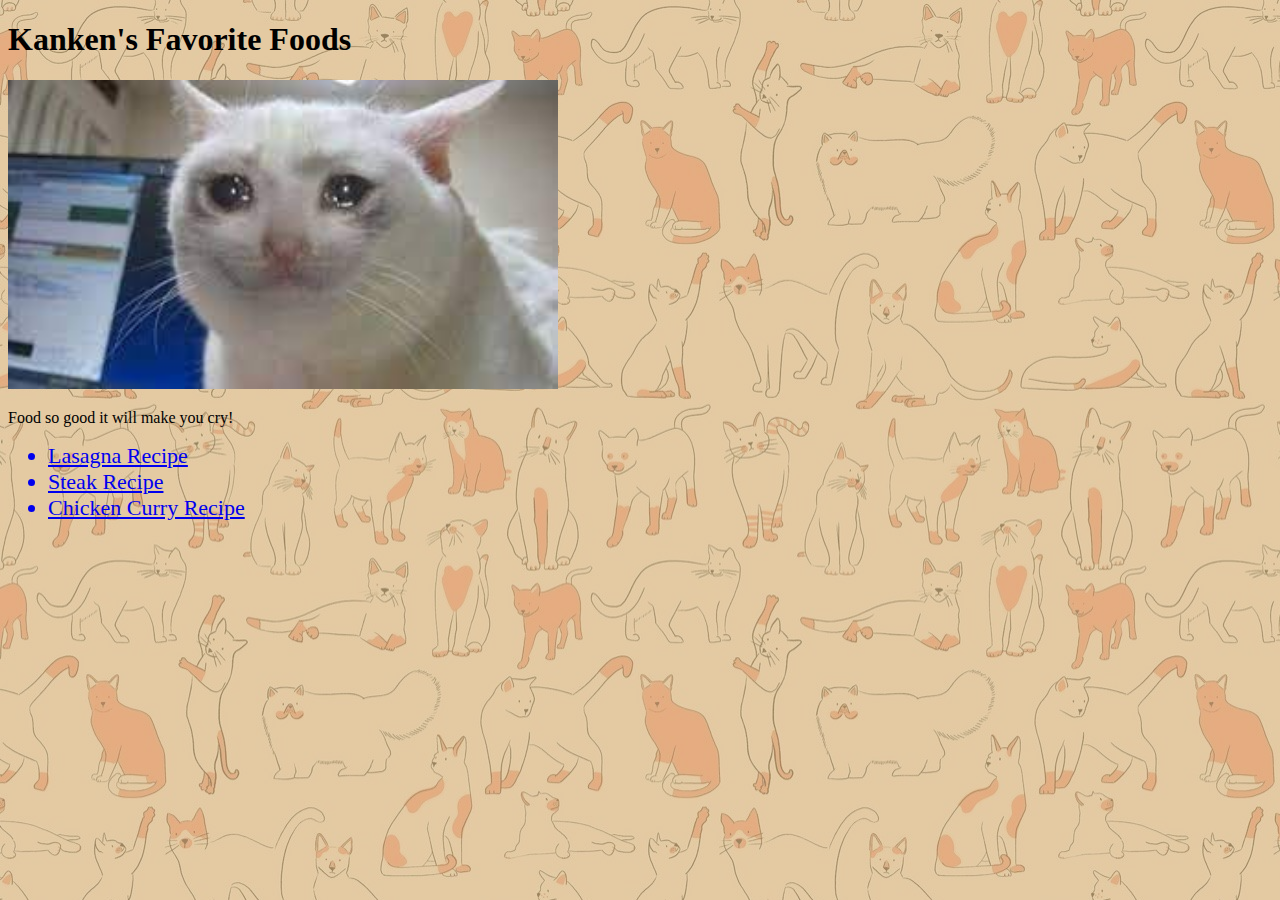
<file: index.html>
<!DOCTYPE html>

<html lang="en">
        <head>
            <meta charset="utf-8">
            <title>Kanken's Favorite Foods</title>
            <link rel="stylesheet" href="styles.css">
        </head>
    
        <body>
            
            <h1>Kanken's Favorite Foods</h1>
            <img class="main"src="images/cat.jpg" alt="Kanken the Cat">
            <p>Food so good it will make you cry!</p>
            <ul>
                <a href= "recipes/lasagna.html"><li>Lasagna Recipe</li></a>
                <a href= "recipes/steak.html"><li>Steak Recipe</li></a>
                <a href= "recipes/chicken-curry.html"><li>Chicken Curry Recipe</li></a>
            </div>
            </ul>
        </body>
        
</html>
</file>
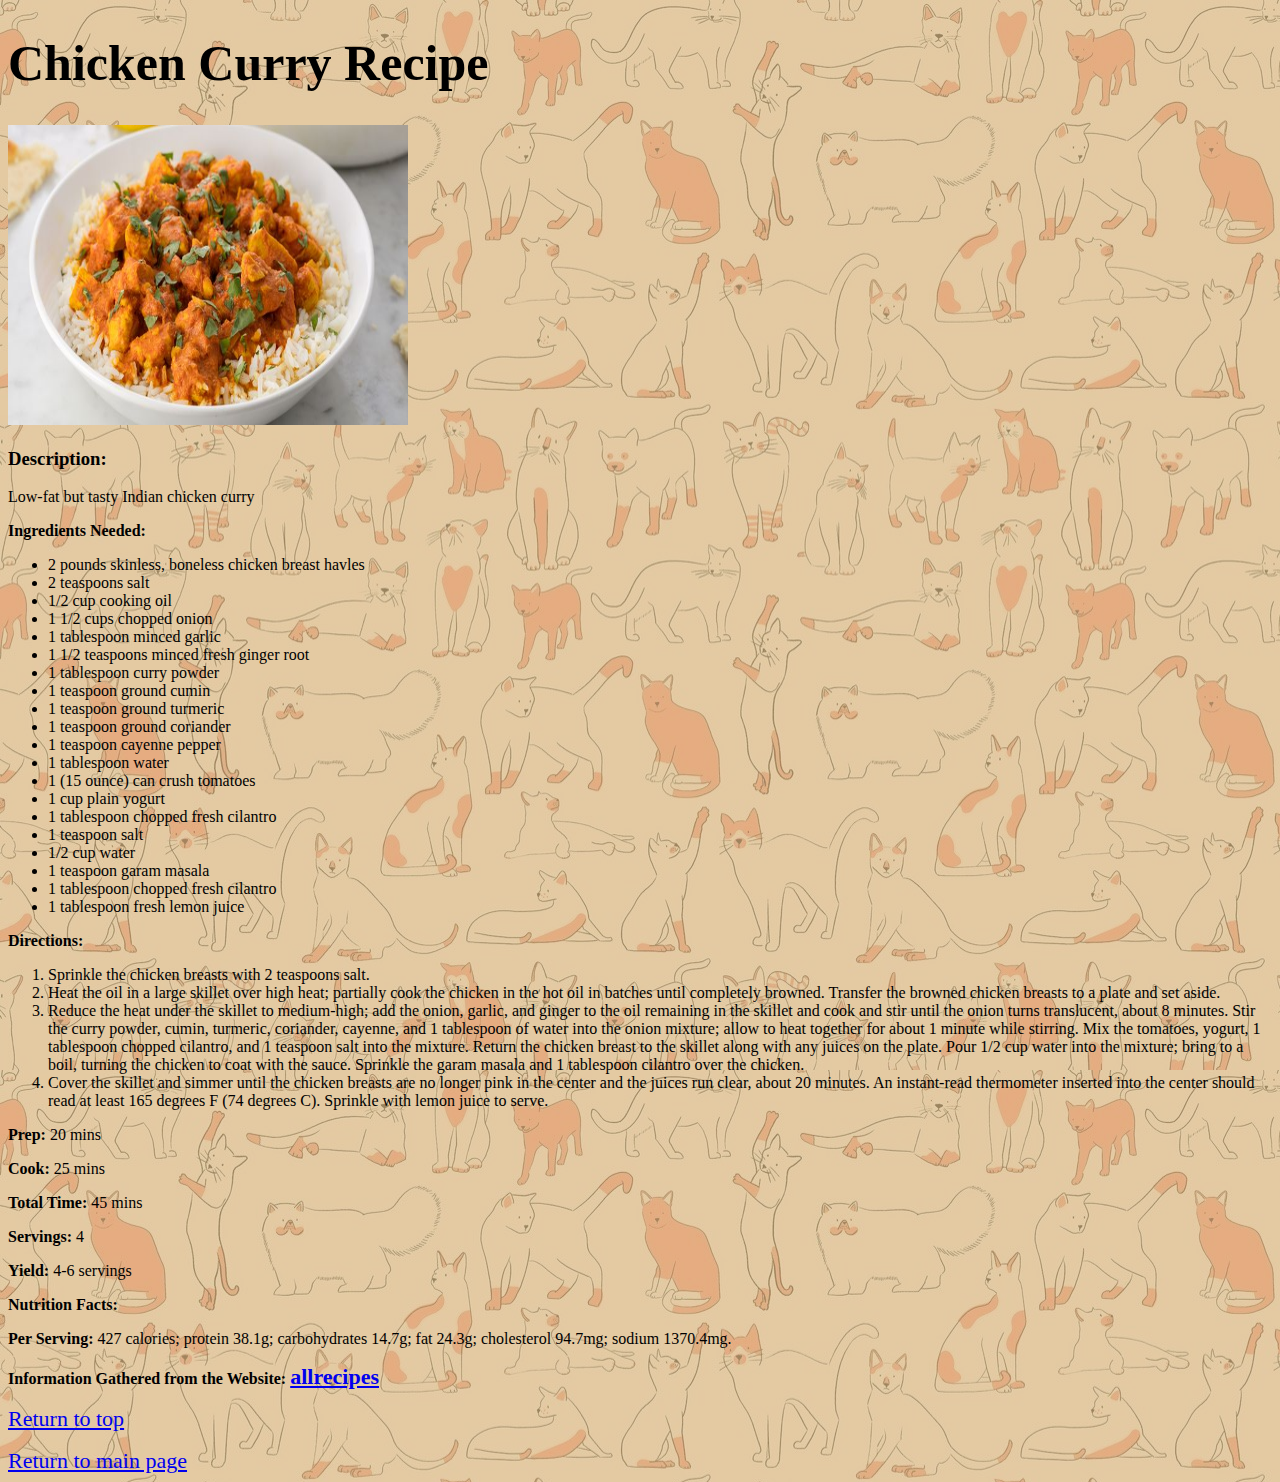
<file: recipes/chicken-curry.html>
<!DOCTYPE html>

<html lang="en">



    <head>
        <meta charset="utf-8">
        <title>Chicken Curry Recipe</title>
        <link rel="stylesheet" href="../styles.css">
    </head>

    <body>
        <h1 class="title" id="header">Chicken Curry Recipe</h1>
        <img class= "foodimg" src="../images/chicken-curry.jpg" alt="chicken curry image">
        <h3>Description:</h3>
        <p>Low-fat but tasty Indian chicken curry</p>
        <p><strong>Ingredients Needed:</strong></p>
        <ul>
            <li>2 pounds skinless, boneless chicken breast havles</li>
            <li>2 teaspoons salt</li>
            <li>1/2 cup cooking oil</li>
            <li>1 1/2 cups chopped onion</li>
            <li>1 tablespoon minced garlic</li>
            <li>1 1/2 teaspoons minced fresh ginger root</li>
            <li>1 tablespoon curry powder</li>
            <li>1 teaspoon ground cumin</li>
            <li>1 teaspoon ground turmeric</li>
            <li>1 teaspoon ground coriander</li>
            <li>1 teaspoon cayenne pepper</li>
            <li>1 tablespoon water</li>    
            <li>1 (15 ounce) can crush tomatoes</li>
            <li>1 cup plain yogurt</li>
            <li>1 tablespoon chopped fresh cilantro</li>
            <li>1 teaspoon salt</li>
            <li>1/2 cup water</li>
            <li>1 teaspoon garam masala</li>
            <li>1 tablespoon chopped fresh cilantro</li>
            <li>1 tablespoon fresh lemon juice</li>
        </ul>

        <p><strong>Directions:</strong></p>
        <ol>
            <li>Sprinkle the chicken breasts with 2 teaspoons salt.</li>
            <li>Heat the oil in a large skillet over high heat; partially cook the chicken in the hot oil in batches until completely browned. Transfer the browned chicken breasts to a plate and set aside.</li>
            <li>Reduce the heat under the skillet to medium-high; add the onion, garlic, and ginger to the oil remaining in the skillet and cook and stir until the onion turns translucent, about 8 minutes. Stir the curry powder, cumin, turmeric, coriander, cayenne, and 1 tablespoon of water into the onion mixture; allow to heat together for about 1 minute while stirring. Mix the tomatoes, yogurt, 1 tablespoon chopped cilantro, and 1 teaspoon salt into the mixture. Return the chicken breast to the skillet along with any juices on the plate. Pour 1/2 cup water into the mixture; bring to a boil, turning the chicken to coat with the sauce. Sprinkle the garam masala and 1 tablespoon cilantro over the chicken.</li>
            <li>Cover the skillet and simmer until the chicken breasts are no longer pink in the center and the juices run clear, about 20 minutes. An instant-read thermometer inserted into the center should read at least 165 degrees F (74 degrees C). Sprinkle with lemon juice to serve.</li>
        </ol>

        <p><strong>Prep: </strong> 20 mins</p>
        <p><strong>Cook: </strong> 25 mins</p>
        <p><strong>Total Time: </strong> 45 mins</p>
        <p><strong>Servings: </strong> 4</p>
        <p><strong>Yield: </strong> 4-6 servings</p>

        <p><strong>Nutrition Facts:</strong></p>
        <p><strong>Per Serving: </strong> 427 calories; protein 38.1g; carbohydrates 14.7g; fat 24.3g; cholesterol 94.7mg; sodium 1370.4mg.</p>
        <p><strong>Information Gathered from the Website: <a href="https://www.allrecipes.com/recipe/212721/indian-chicken-curry-murgh-kari/">allrecipes</a></strong></p>
        <a href="#header">Return to top</a>
        <p></p>
        <a href="../index.html">Return to main page</a>
    </body>
</html>
</file>
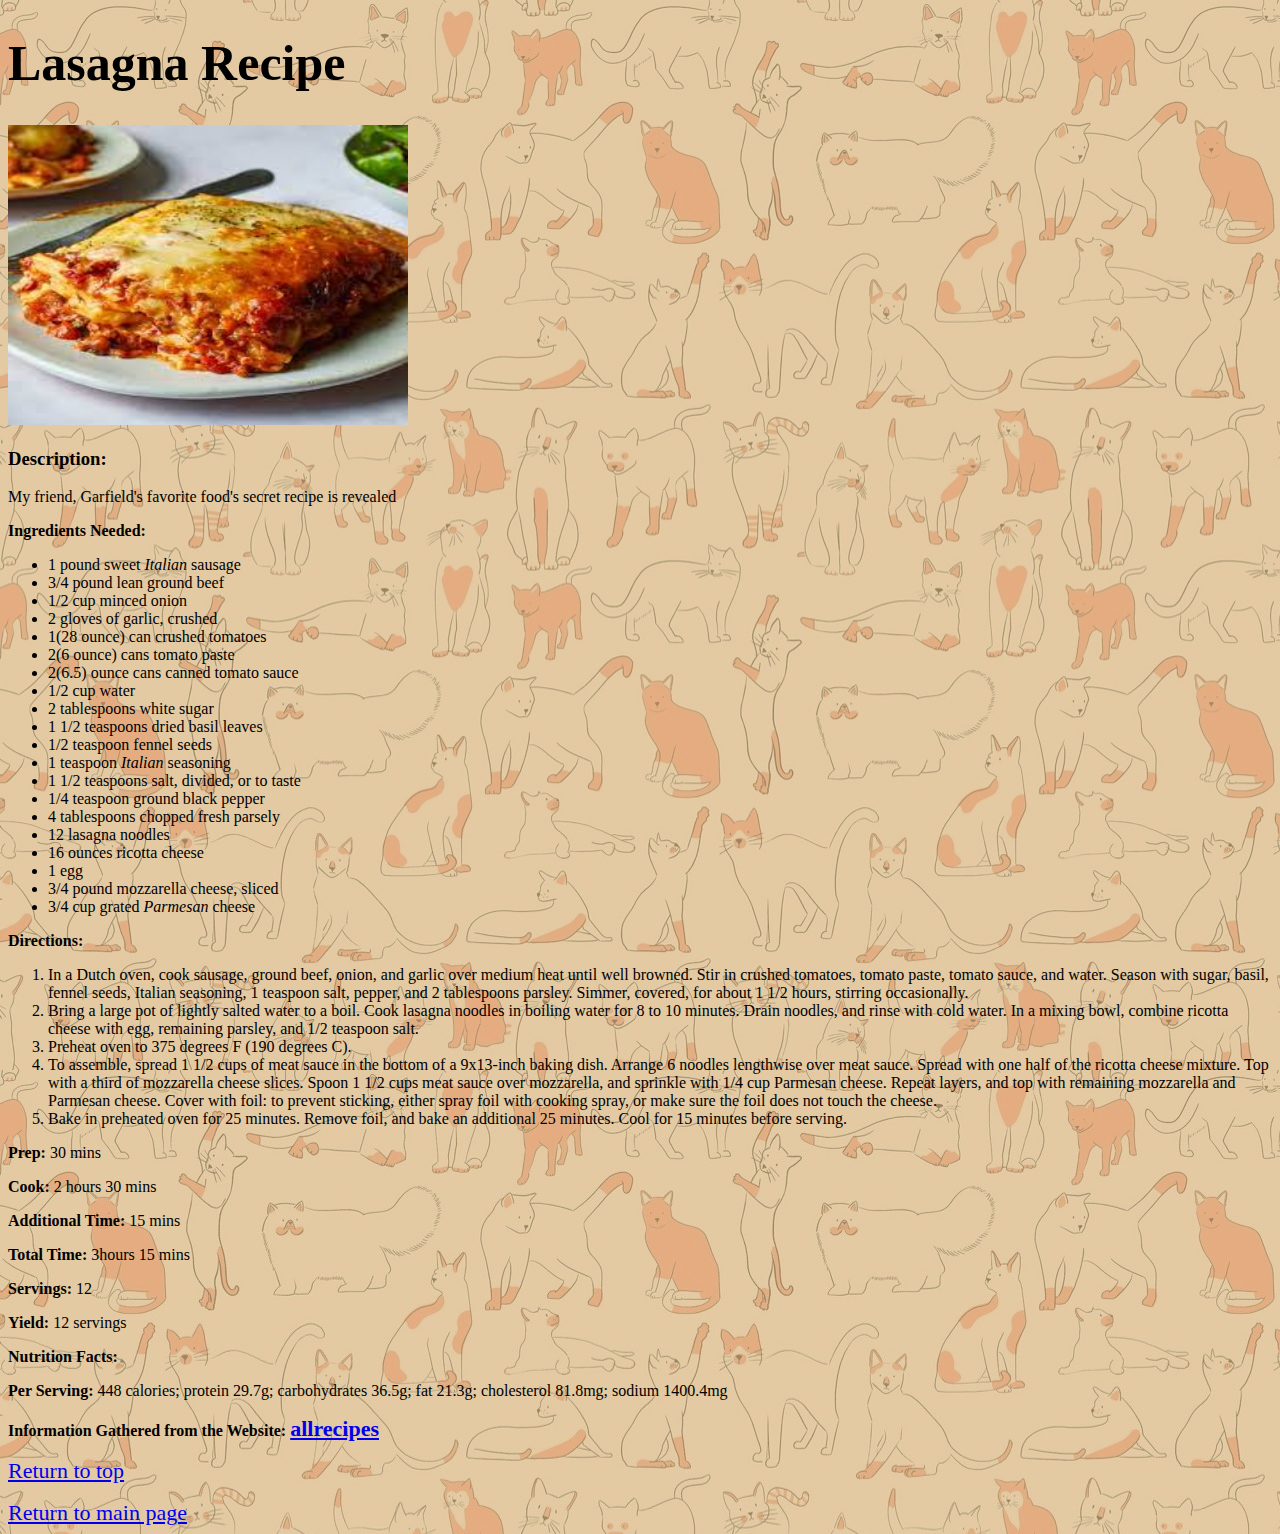
<file: recipes/lasagna.html>
<!DOCTYPE html>

<html lang="en">



    <head>
        <meta charset="utf-8">
        <title>Lasagna Recipe</title>
        <link rel="stylesheet" href="../styles.css">
    </head>

    <body>
        <h1 class="title" id='header'>Lasagna Recipe</h1>
        <img class= "foodimg" src=../images/lasagna.jpeg alt = "lasagna image">
        <h3>Description:</h3>
        <p>My friend, Garfield's favorite food's secret recipe is revealed</p>
        <p><strong>Ingredients Needed:</strong></p>
        <ul>
            <li>1 pound sweet <em>Italian</em> sausage</li>
            <li>3/4 pound lean ground beef</li>
            <li>1/2 cup minced onion</li>
            <li>2 gloves of garlic, crushed</li>
            <li>1(28 ounce) can crushed tomatoes</li>
            <li>2(6 ounce) cans tomato paste</li>
            <li>2(6.5) ounce cans canned tomato sauce</li>
            <li>1/2 cup water</li>
            <li>2 tablespoons white sugar</li>
            <li>1 1/2 teaspoons dried basil leaves</li>
            <li>1/2 teaspoon fennel seeds</li>
            <li>1 teaspoon <em>Italian</em> seasoning</li>
            <li>1 1/2 teaspoons salt, divided, or to taste</li>
            <li> 1/4 teaspoon ground black pepper</li>
            <li>4 tablespoons chopped fresh parsely</li>
            <li>12 lasagna noodles</li>
            <li>16 ounces ricotta cheese</li>
            <li>1 egg</li>
            <li>3/4 pound mozzarella cheese, sliced</li>
            <li>3/4 cup grated <em>Parmesan</em> cheese</li>
        </ul>   

        <p><strong>Directions:</strong></h5>
        <ol>
            <li>In a Dutch oven, cook sausage, ground beef, onion, and garlic over medium heat until well browned. Stir in crushed tomatoes, tomato paste, tomato sauce, and water. Season with sugar, basil, fennel seeds, Italian seasoning, 1 teaspoon salt, pepper, and 2 tablespoons parsley. Simmer, covered, for about 1 1/2 hours, stirring occasionally.</li>
            <li>Bring a large pot of lightly salted water to a boil. Cook lasagna noodles in boiling water for 8 to 10 minutes. Drain noodles, and rinse with cold water. In a mixing bowl, combine ricotta cheese with egg, remaining parsley, and 1/2 teaspoon salt.</li>
            <li>Preheat oven to 375 degrees F (190 degrees C).</li>
            <li>To assemble, spread 1 1/2 cups of meat sauce in the bottom of a 9x13-inch baking dish. Arrange 6 noodles lengthwise over meat sauce. Spread with one half of the ricotta cheese mixture. Top with a third of mozzarella cheese slices. Spoon 1 1/2 cups meat sauce over mozzarella, and sprinkle with 1/4 cup Parmesan cheese. Repeat layers, and top with remaining mozzarella and Parmesan cheese. Cover with foil: to prevent sticking, either spray foil with cooking spray, or make sure the foil does not touch the cheese.</li>
            <li>Bake in preheated oven for 25 minutes. Remove foil, and bake an additional 25 minutes. Cool for 15 minutes before serving.</li>
        </ol>

        <p><strong>Prep: </strong> 30 mins</p>
        <p><strong>Cook: </strong> 2 hours 30 mins</p>
        <p><strong>Additional Time: </strong> 15 mins</p>
        <p><strong>Total Time: </strong>3hours  15 mins</p>
        <p><strong>Servings: </strong> 12</p>
        <p><strong>Yield: </strong> 12 servings</p>

        

        <p><strong>Nutrition Facts:</strong></p>
        <p><strong>Per Serving: </strong> 448 calories; protein 29.7g; carbohydrates 36.5g; fat 21.3g; cholesterol 81.8mg; sodium 1400.4mg</p>
        <p><strong>Information Gathered from the Website: <a href="https://www.allrecipes.com/recipe/23600/worlds-best-lasagna/">allrecipes</a></strong></p>
        <a href="#header">Return to top</a>
        <p></p>
        <a href="../index.html">Return to main page</a>
        
    </body>
</html>
</file>
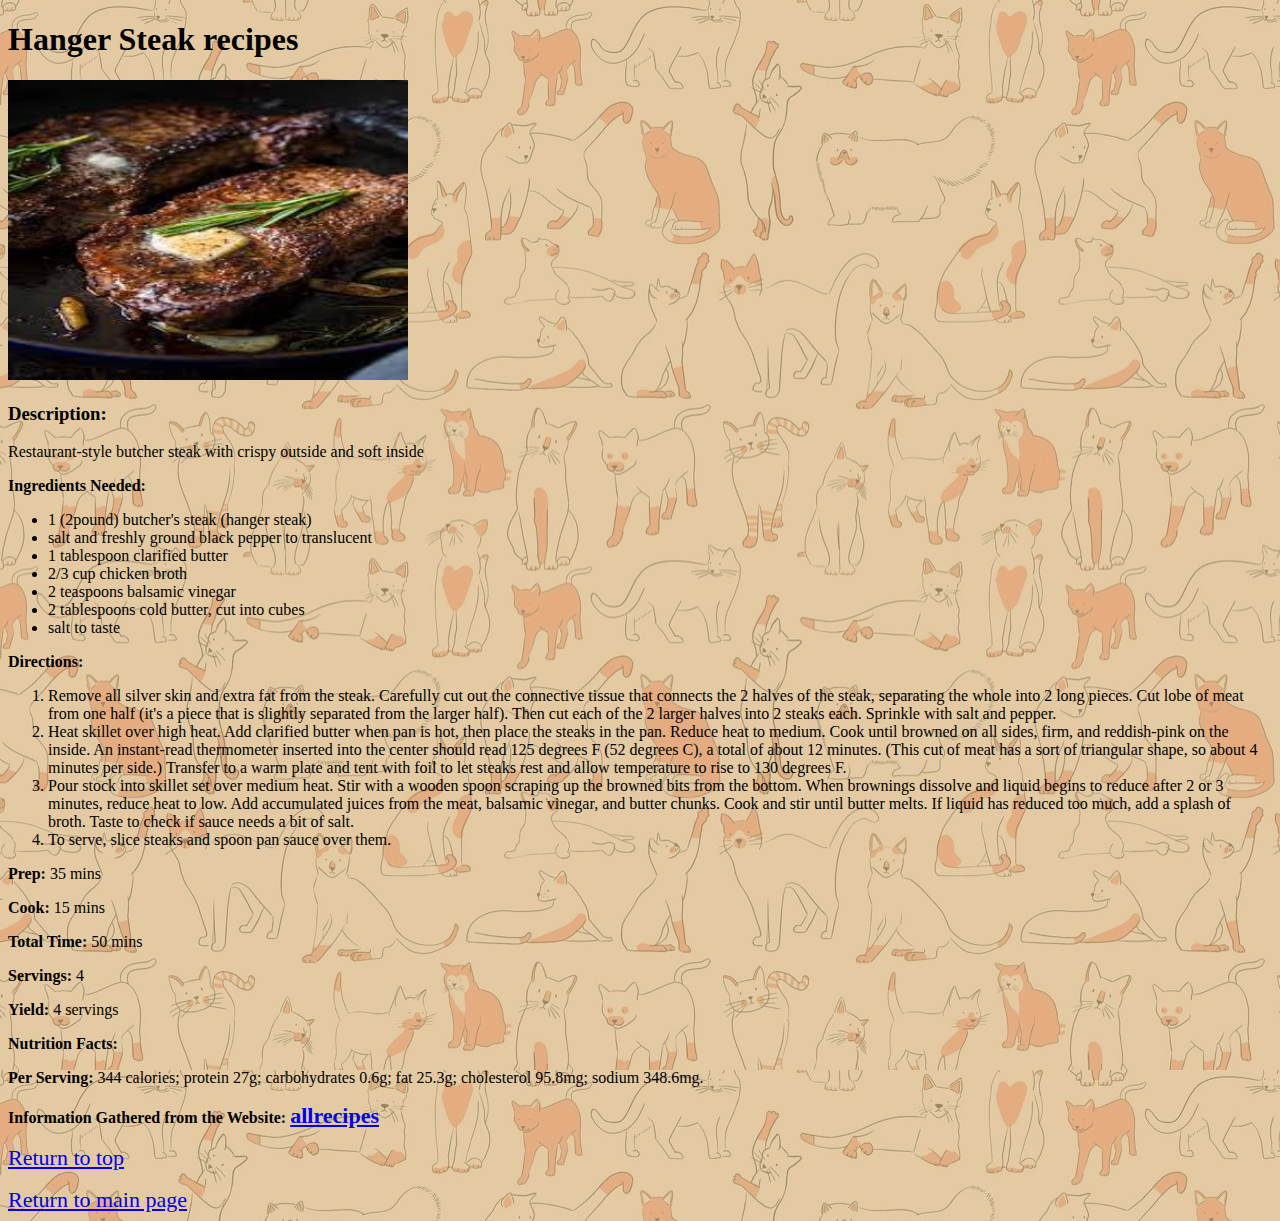
<file: recipes/steak.html>
<!DOCTYPE html>

<html lang="en">



    <head>
        <meta charset="utf-8">
        <title>Hanger Steak Recipe</title>
        <link rel="stylesheet" href="../styles.css">
    </head>

    <body>
        <h1>Hanger Steak recipes</h1>
        <img class= "foodimg" src="../images/steak.jpeg" alt="hanger steak image">
        <h3>Description:</h3>
        <p>Restaurant-style butcher steak with crispy outside and soft inside</p>
        <p><strong>Ingredients Needed:</strong></p>
        <ul>
            <li>1 (2pound) butcher's steak (hanger steak)</li>
            <li>salt and freshly ground black pepper to translucent</li>
            <li>1 tablespoon clarified butter</li>
            <li>2/3 cup chicken broth</li>
            <li>2 teaspoons balsamic vinegar</li>
            <li>2 tablespoons cold butter, cut into cubes</li>
            <li>salt to taste</li>
        </ul>
        
        <p><strong>Directions:</strong></p>
        <ol>
            <li>Remove all silver skin and extra fat from the steak. Carefully cut out the connective tissue that connects the 2 halves of the steak, separating the whole into 2 long pieces. Cut lobe of meat from one half (it's a piece that is slightly separated from the larger half). Then cut each of the 2 larger halves into 2 steaks each. Sprinkle with salt and pepper.</li>
            <li>Heat skillet over high heat. Add clarified butter when pan is hot, then place the steaks in the pan. Reduce heat to medium. Cook until browned on all sides, firm, and reddish-pink on the inside. An instant-read thermometer inserted into the center should read 125 degrees F (52 degrees C), a total of about 12 minutes. (This cut of meat has a sort of triangular shape, so about 4 minutes per side.) Transfer to a warm plate and tent with foil to let steaks rest and allow temperature to rise to 130 degrees F.</li>
            <li>Pour stock into skillet set over medium heat. Stir with a wooden spoon scraping up the browned bits from the bottom. When brownings dissolve and liquid begins to reduce after 2 or 3 minutes, reduce heat to low. Add accumulated juices from the meat, balsamic vinegar, and butter chunks. Cook and stir until butter melts. If liquid has reduced too much, add a splash of broth. Taste to check if sauce needs a bit of salt.</li>
            <li>To serve, slice steaks and spoon pan sauce over them.</li>
        </ol>
        
        <p><strong>Prep: </strong> 35 mins</p>
        <p><strong>Cook: </strong> 15 mins</p>
        <p><strong>Total Time: </strong> 50 mins</p>
        <p><strong>Servings: </strong> 4</p>
        <p><strong>Yield: </strong> 4 servings</p>



        <p><strong>Nutrition Facts:</strong></p>
        <p><strong>Per Serving: </strong> 344 calories; protein 27g; carbohydrates 0.6g; fat 25.3g; cholesterol 95.8mg; sodium 348.6mg.</p>
        <p><strong>Information Gathered from the Website: <a href="https://www.allrecipes.com/recipe/258804/butchers-steak-hanger-steak/">allrecipes</a></strong></p>

        <a href="#header">Return to top</a>
        <p></p>
        <a href="../index.html">Return to main page</a>
    </body>
</html>
</file>
<file: styles.css>
body {

    background-image: url(images/164211297318404949.png); 
    background-color: rgb(219, 190, 136);
}

.main {
    height:auto;
    width: 550px;
}

.foodimg{
    height: 300px;
    width:400px;
}

a{
    font-family:  'Brush Script MT', cursive;
    font-size: 22px;
}

.title{
    font-family:  'Brush Script MT', cursive;
    font-size: 50px;
}
</file>
